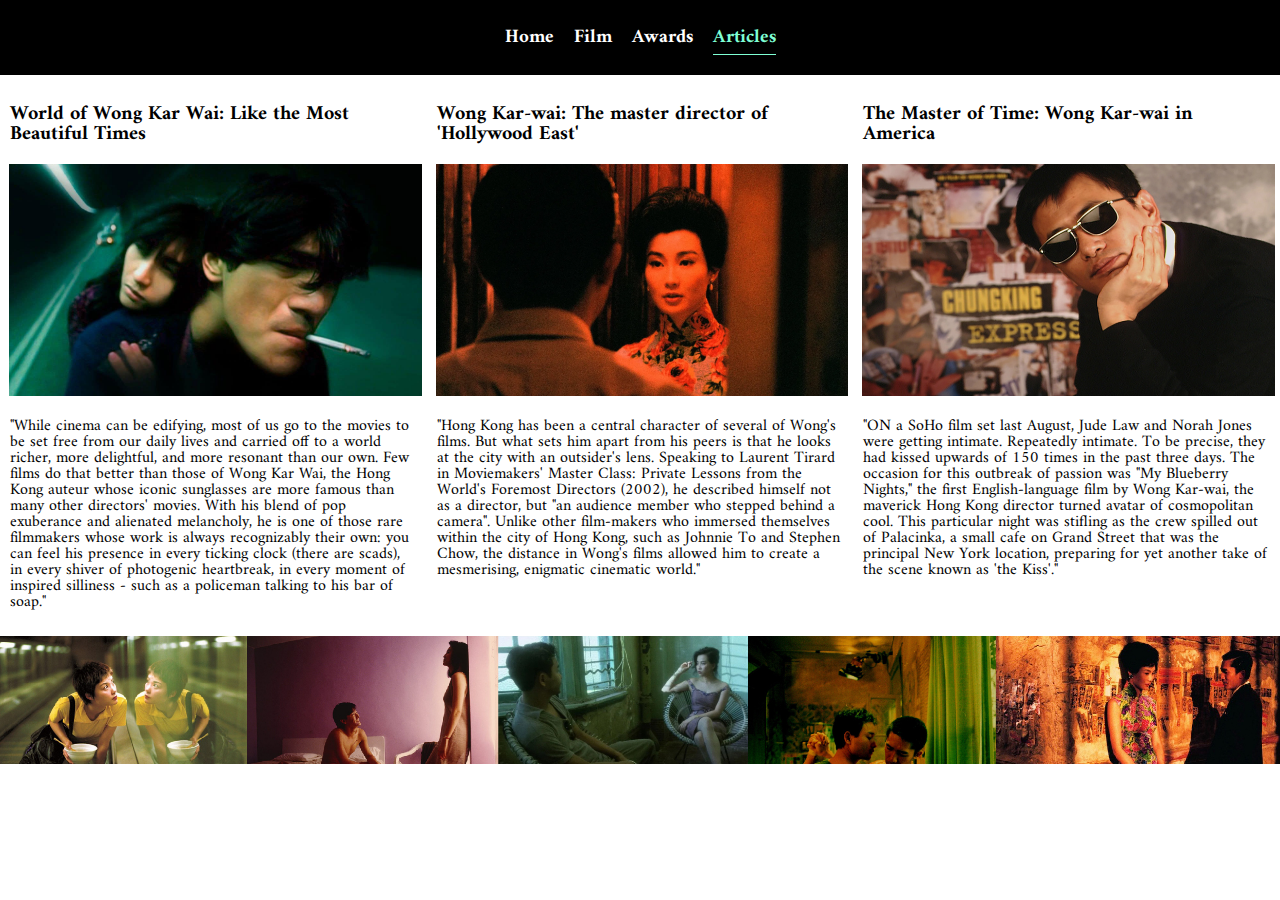
<file: articles.html>
<!DOCTYPE html>
<html lang="en">
<!-- All of the meta data for the page belongs in the header tag -->
<head>
    <!-- Google tag (gtag.js) -->
<script async src="https://www.googletagmanager.com/gtag/js?id=G-3QJ00KGQXQ"></script>
<script>
  window.dataLayer = window.dataLayer || [];
  function gtag(){dataLayer.push(arguments);}
  gtag('js', new Date());

  gtag('config', 'G-3QJ00KGQXQ');
</script>
    <meta charset="UTF-8">
	<meta name="viewport" content="width=device-width, initial-scale=1.0">
	<link rel="icon" href="img/favicon.jpeg">
    <link rel="preconnect" href="https://fonts.googleapis.com">
    <link rel="preconnect" href="https://fonts.gstatic.com" crossorigin>
    <link href="https://fonts.googleapis.com/css2?family=Amiri:wght@400;700&display=swap" rel="stylesheet">
	<link rel="stylesheet" type="text/css" href="css/html5reset.css">
	<link rel="stylesheet" type="text/css" href="css/style.css">
	<title>Articles</title>
</head>

<body id="articles_body">
	<header>
        <div class="skip"><a href="#main">Skip to Main Content</a></div>
		<nav>
			<ul>
				<li><a href="index.html"> Home</a></li>
				<li><a href="film.html"> Film</a></li>
				<li><a href="awards.html"> Awards</a></li>
				<li><a class="current" href="articles.html"> Articles</a></li>		
			</ul>
		</nav>
	</header>

	<main id = "main">
        <div class = "articles">
            <div class = "article1">
            <h1>
                World of Wong Kar Wai: Like the Most Beautiful Times
            </h1>
            <a href="https://www.criterion.com/current/posts/7330-world-of-wong-kar-wai-like-the-most-beautiful-times">
                <img alt="screenshot of fallen angels" src="img/article1.jpeg" >
            </a>
            
            <p>
                "While cinema can be edifying, most of us go to the movies to be set free from our daily lives and carried off to a world richer, more delightful, and more resonant than our own. Few films do that better than those of Wong Kar Wai, the Hong Kong auteur whose iconic sunglasses are more famous than many other directors' movies. With his blend of pop exuberance and alienated melancholy, he is one of those rare filmmakers whose work is always recognizably their own: you can feel his presence in every ticking clock (there are scads), in every shiver of photogenic heartbreak, in every moment of inspired silliness - such as a policeman talking to his bar of soap."
            </p><br>
            </div>

            <div class = "article2">
            <h1>
                Wong Kar-wai: The master director of 'Hollywood East'
            </h1>
            <a href="https://www.bbc.com/culture/article/20181108-wong-kar-wai-the-master-of-hollywood-east">
                <img alt= "screenshot of in the mood for love" src="img/article2.webp" >
            </a>
            
            <p>
                "Hong Kong has been a central character of several of Wong's films. But what sets him apart from his peers is that he looks at the city with an outsider's lens. Speaking to Laurent Tirard in Moviemakers' Master Class: Private Lessons from the World's Foremost Directors (2002), he described himself not as a director, but "an audience member who stepped behind a camera". Unlike other film-makers who immersed themselves within the city of Hong Kong, such as Johnnie To and Stephen Chow, the distance in Wong's films allowed him to create a mesmerising, enigmatic cinematic world."
            </p><br>
            </div>

            <div class = "article3">
            <h1>
                The Master of Time: Wong Kar-wai in America
            </h1>
            <a href="https://www.nytimes.com/2006/11/19/movies/the-master-of-time-wong-karwai-in-america.html">
                <img alt= "photo of wong kar wai" src="img/article3.jpeg" >
            </a>
            
            <p>
                "ON a SoHo film set last August, Jude Law and Norah Jones were getting intimate. Repeatedly intimate. To be precise, they had kissed upwards of 150 times in the past three days. The occasion for this outbreak of passion was "My Blueberry Nights," the first English-language film by Wong Kar-wai, the maverick Hong Kong director turned avatar of cosmopolitan cool. This particular night was stifling as the crew spilled out of Palacinka, a small cafe on Grand Street that was the principal New York location, preparing for yet another take of the scene known as 'the Kiss'."
            </p><br>
            </div>
            
        </div>
    
	</main>
    
	<footer>
		
	</footer>
</body>
</html>
</file>
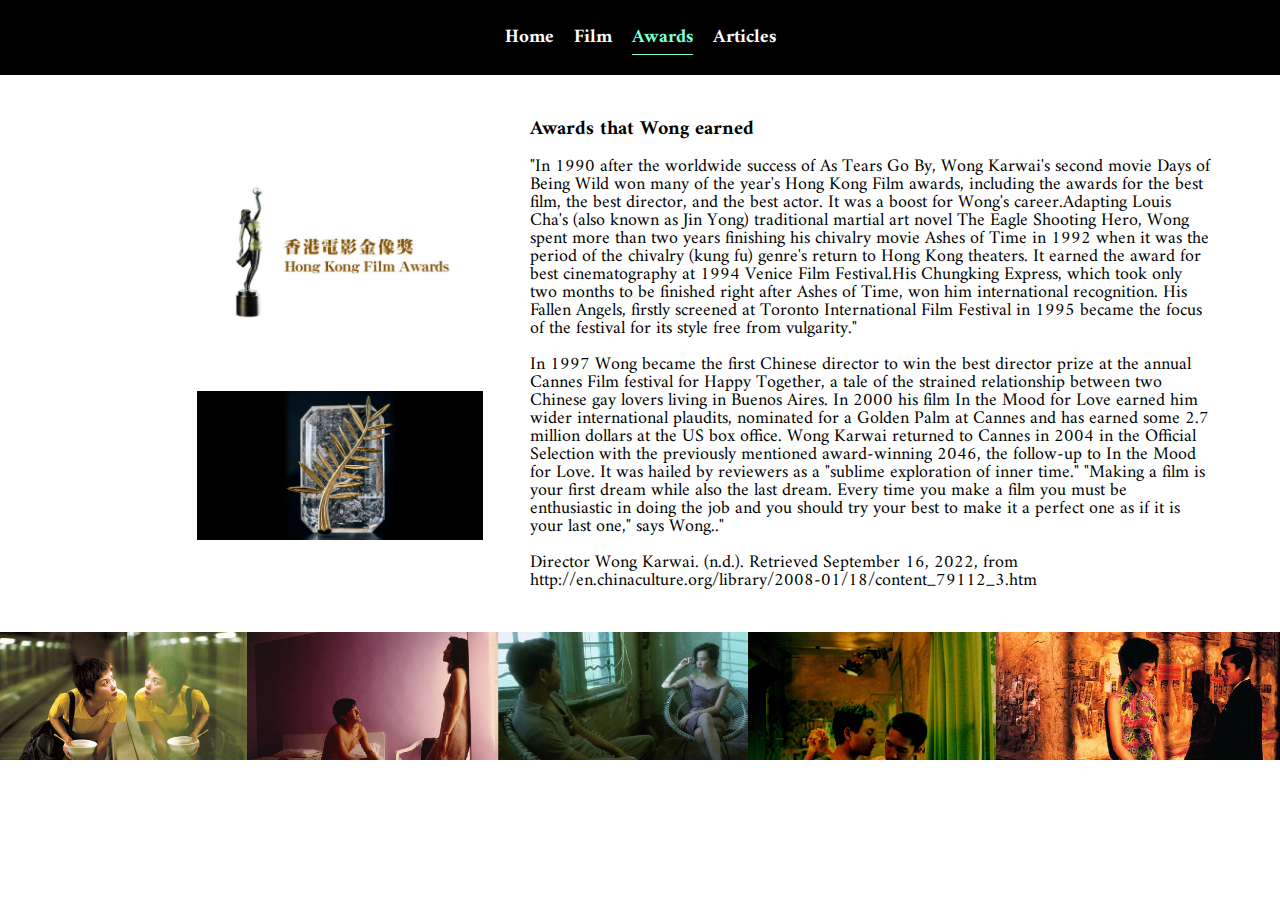
<file: awards.html>
<!DOCTYPE html>
<html lang="en">
<!-- All of the meta data for the page belongs in the header tag -->
<head>
    <!-- Google tag (gtag.js) -->
<script async src="https://www.googletagmanager.com/gtag/js?id=G-3QJ00KGQXQ"></script>
<script>
  window.dataLayer = window.dataLayer || [];
  function gtag(){dataLayer.push(arguments);}
  gtag('js', new Date());

  gtag('config', 'G-3QJ00KGQXQ');
</script>

    <meta charset="UTF-8">
	<meta name="viewport" content="width=device-width, initial-scale=1.0">
	<link rel="icon" href="img/favicon.jpeg">
    <link rel="preconnect" href="https://fonts.googleapis.com">
    <link rel="preconnect" href="https://fonts.gstatic.com" crossorigin>
    <link href="https://fonts.googleapis.com/css2?family=Amiri:wght@400;700&display=swap" rel="stylesheet">
	<link rel="stylesheet" type="text/css" href="css/html5reset.css">
	<link rel="stylesheet" type="text/css" href="css/style.css">
	<title>Awards</title>
</head>

<body id="awards_body">
	<header>
        <div class="skip"><a href="#main">Skip to Main Content</a></div>
		<nav>
            <ul>
				<li><a href="index.html"> Home</a></li>
				<li><a href="film.html"> Film</a></li>
				<li><a class="current" href="awards.html"> Awards</a></li>
				<li><a href="articles.html"> Articles</a></li>		
			</ul>
		</nav>
	</header>

	<main id = "main">
        <div class = "awards">
        <figure>
            <img id = "a1" alt= "hongkong film award" src="img/award1.jpeg">
            <figcaption>HongKong Film Award</figcaption>
        </figure>

        <figure>
            <img id = "a2" alt= "golden palm award" src="img/award2.jpeg">
            <figcaption>Golden Palm Award</figcaption>
        </figure>

        <div id = 'history'>
        <h1><i id = "metals" class="fa-solid fa-award fa-1x"></i>Awards that Wong earned</h1><br>
        <p>
            "In 1990 after the worldwide success of As Tears Go By, Wong Karwai's second movie Days of Being Wild won many of the year's Hong Kong Film awards, including the awards for the best film, the best director, and the best actor. It was a boost for Wong's career.Adapting Louis Cha's (also known as Jin Yong) traditional martial art novel The Eagle Shooting Hero, Wong spent more than two years finishing his chivalry movie Ashes of Time in 1992 when it was the period of the chivalry (kung fu) genre's return to Hong Kong theaters. It earned the award for best cinematography at 1994 Venice Film Festival.His Chungking Express, which took only two months to be finished right after Ashes of Time, won him international recognition.
            His Fallen Angels, firstly screened at Toronto International Film Festival in 1995 became the focus of the festival for its style free from vulgarity."
        </p><br>
            
        <p>
            In 1997 Wong became the first Chinese director to win the best director prize at the annual Cannes Film festival for Happy Together, a tale of the strained relationship between two Chinese gay lovers living in Buenos Aires.
            
            In 2000 his film In the Mood for Love earned him wider international plaudits, nominated for a Golden Palm at Cannes and has earned some 2.7 million dollars at the US box office.
            
            Wong Karwai returned to Cannes in 2004 in the Official Selection with the previously mentioned award-winning 2046, the follow-up to In the Mood for Love. It was hailed by reviewers as a "sublime exploration of inner time."
            
            "Making a film is your first dream while also the last dream. Every time you make a film you must be enthusiastic in doing the job and you should try your best to make it a perfect one as if it is your last one," says Wong.."
        </p><br>

        <p>
            Director Wong Karwai. (n.d.). Retrieved September 16, 2022, from http://en.chinaculture.org/library/2008-01/18/content_79112_3.htm 
        </p><br>
        </div>
        </div>
    
	</main>


	<footer>
		
	</footer>
</body>
</html>
</file>
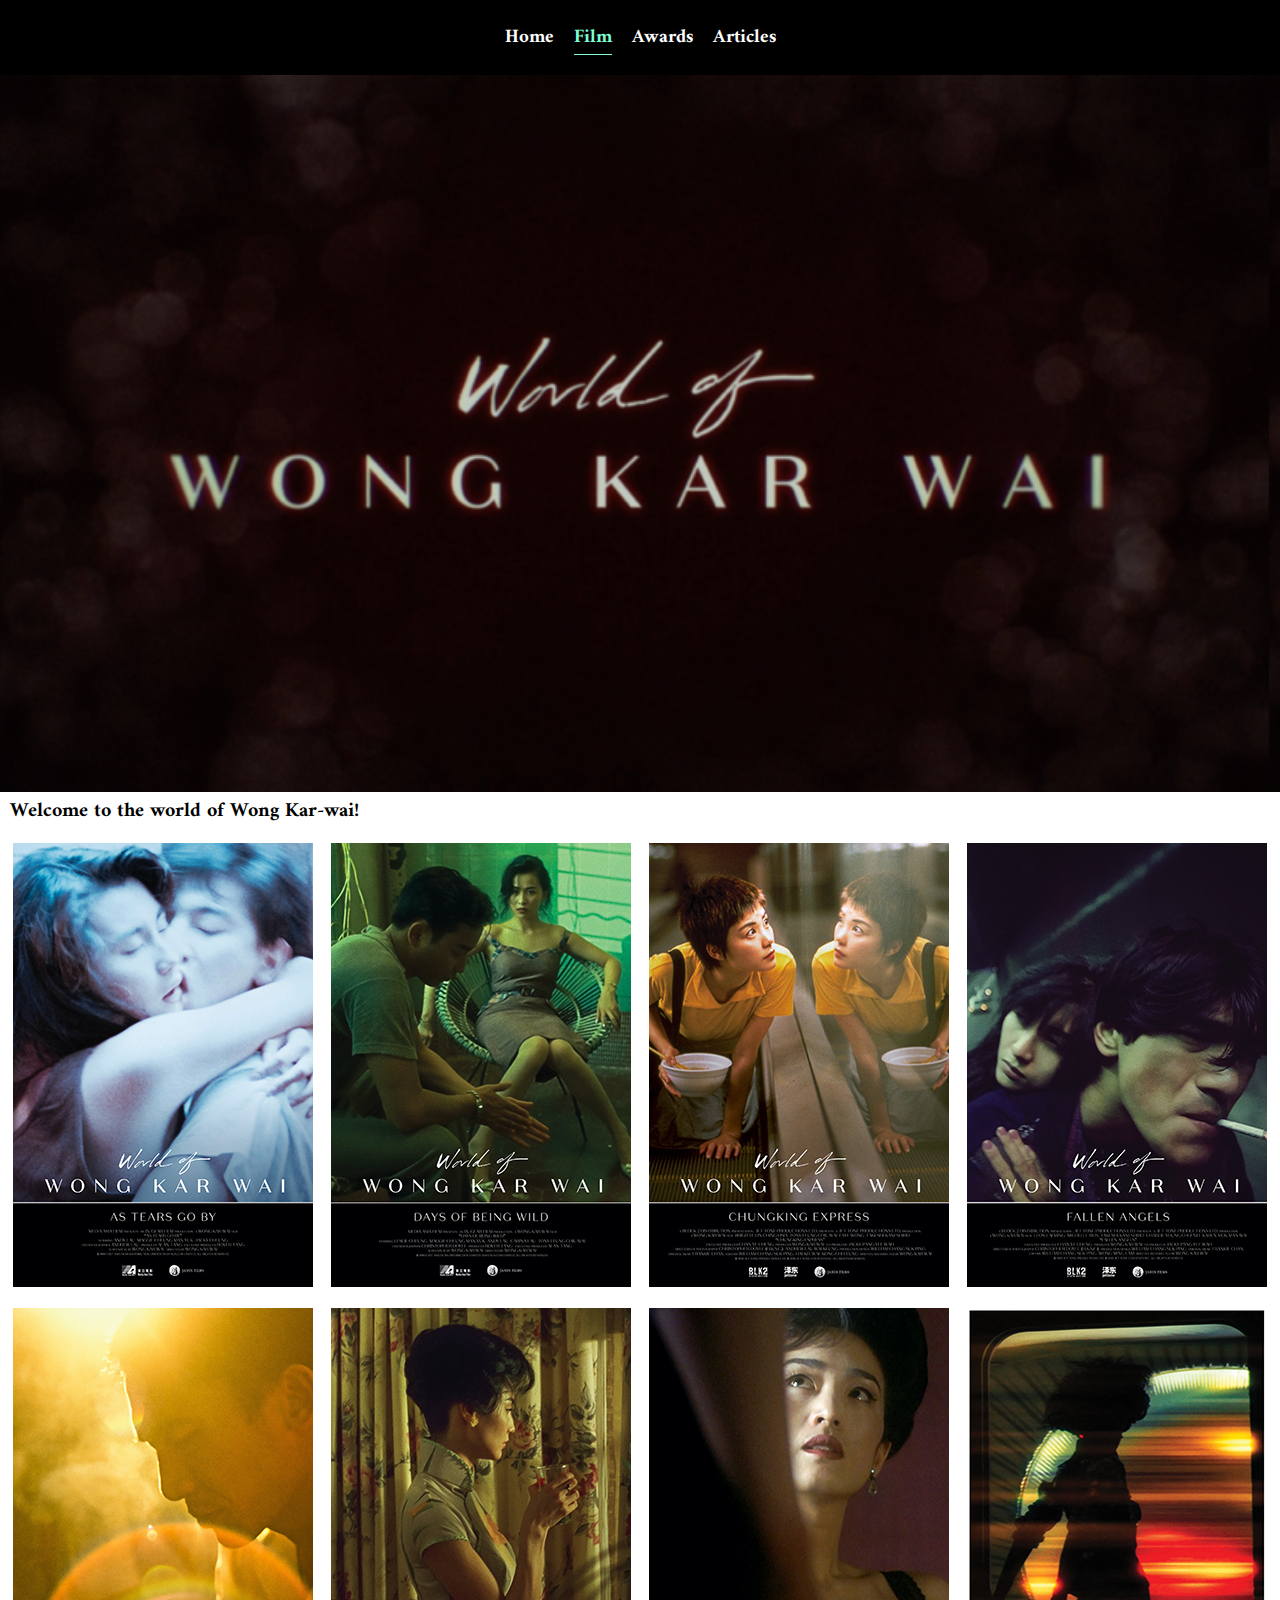
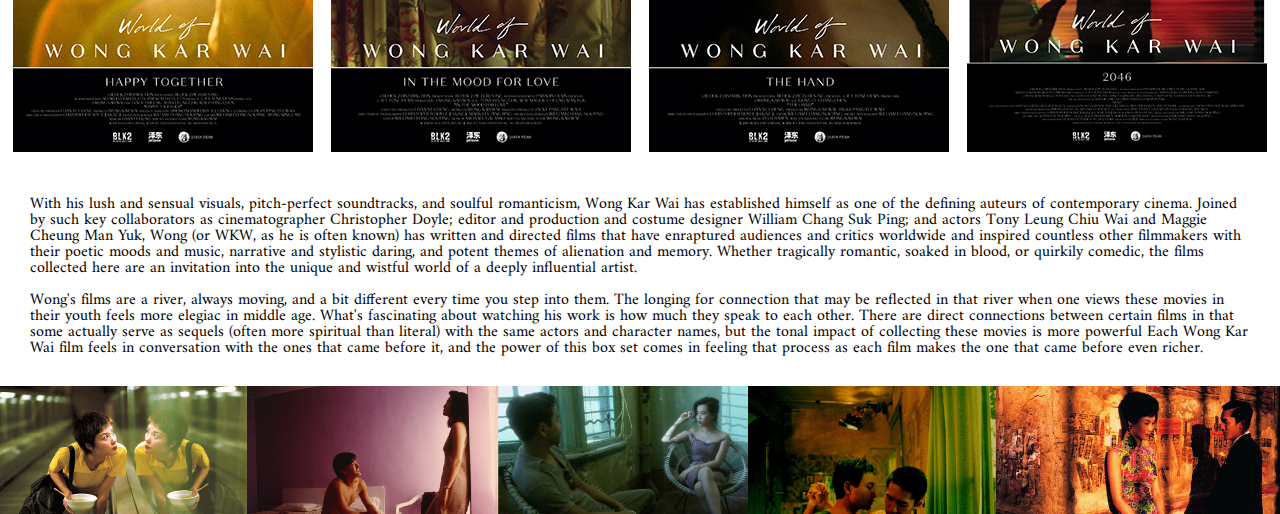
<file: film.html>
<!DOCTYPE html>
<html lang="en">
<!-- All of the meta data for the page belongs in the header tag -->
<head>
	<!-- Google tag (gtag.js) -->
<script async src="https://www.googletagmanager.com/gtag/js?id=G-3QJ00KGQXQ"></script>
<script>
  window.dataLayer = window.dataLayer || [];
  function gtag(){dataLayer.push(arguments);}
  gtag('js', new Date());

  gtag('config', 'G-3QJ00KGQXQ');
</script>
    <meta charset="UTF-8">
	<meta name="viewport" content="width=device-width, initial-scale=1.0">
	<link rel="icon" href="img/favicon.jpeg">
    <link rel="preconnect" href="https://fonts.googleapis.com">
    <link rel="preconnect" href="https://fonts.gstatic.com" crossorigin>
    <link href="https://fonts.googleapis.com/css2?family=Amiri:wght@400;700&display=swap" rel="stylesheet">
	<link rel="stylesheet" type="text/css" href="css/html5reset.css">
	<link rel="stylesheet" type="text/css" href="css/style.css">
	<title>Film</title>
</head>

<body id="film_body">
	<header>
        <div class="skip"><a href="#main">Skip to Main Content</a></div>
	    <nav>
            <ul>
				<li><a href="index.html"> Home</a></li>
				<li><a class="current" href="film.html"> Film</a></li>
				<li><a href="awards.html"> Awards</a></li>
				<li><a href="articles.html"> Articles</a></li>		
			</ul>
		</nav>
	</header>

    <aside id = "banner"> </aside>
    
	<main id = "main">

		<h1 id = "welcome">Welcome to the world of Wong Kar-wai!</h1>

		<div class = "container">
            <figure>
                <img alt= "as tears go by" src="img/poster1.jpeg">
            </figure>

            <figure >
                <img alt= "days of being wild" src="img/poster2.jpeg">
            </figure>

            <figure>
                <img alt= "chungking express" src="img/poster3.jpeg">
            </figure>

            <figure>
                <img alt= "fallen angels" src="img/poster4.jpeg">
            </figure>

            <figure>
                <img alt= "happy together" src="img/poster5.jpeg">
            </figure>

            <figure>
                <img alt= "in the mood for love" src="img/poster6.jpeg">
            </figure>

            <figure>
                <img alt= "Eros" src="img/poster7.jpeg">
            </figure>

            <figure>
                <img alt= "2046" src="img/poster8.jpeg">
            </figure>
          
		</div>

        <div id = "movieintro">
            <p>With his lush and sensual visuals, pitch-perfect soundtracks, and soulful romanticism, Wong Kar Wai has established himself as one of the defining auteurs of contemporary cinema. Joined by such key collaborators as cinematographer Christopher Doyle; editor and production and costume designer William Chang Suk Ping; and actors Tony Leung Chiu Wai and Maggie Cheung Man Yuk, Wong (or WKW, as he is often known) has written and directed films that have enraptured audiences and critics worldwide and inspired countless other filmmakers with their poetic moods and music, narrative and stylistic daring, and potent themes of alienation and memory. Whether tragically romantic, soaked in blood, or quirkily comedic, the films collected here are an invitation into the unique and wistful world of a deeply influential artist.
            </p><br>

            <p>
                Wong's films are a river, always moving, and a bit different every time you step into them. The longing for connection that may be reflected in that river when one views these movies in their youth feels more elegiac in middle age. What's fascinating about watching his work is how much they speak to each other. There are direct connections between certain films in that some actually serve as sequels (often more spiritual than literal) with the same actors and character names, but the tonal impact of collecting these movies is more powerful Each Wong Kar Wai film feels in conversation with the ones that came before it, and the power of this box set comes in feeling that process as each film makes the one that came before even richer. 
            </p>
        </div>
	</main>

	<footer>
		
	</footer>
</body>
</html>
</file>
<file: css/style.css>
.skip a{
    background: white;
    left: 0;
    padding: 6px;
    -webkit-transition: top 1s ease-out;
    transition: top 1s ease-out;
    z-index: 1;
    position: absolute;
    top: -40px;
  }

  .skip a:focus{
    background: white;
    top: 0;
    left: 0;
    padding: 6px;
    -webkit-transition: top 1s ease-out;
    transition: top 1s ease-out;
    z-index: 1;
    position: absolute;
  }

nav{
    background-color: black;
} 

nav ul{
    display: flex;
    padding: 18px;
    justify-content: center;
    flex-direction: column;
}

nav li{
    margin: 10px;
}

nav a{
    position: relative;
    font-size: 19px;
    font-family: 'Amiri', serif;
    font-weight: bold;
    color: white;
    text-decoration: none;
}

i{
    float: right;
}

.current{
    border-bottom: 1px solid aquamarine;
    font-weight: bold;
    color: aquamarine;
}

img {
    /* width: 100%;
    height: 100%; */
    object-fit: cover;
    margin: 2px;
    padding: 4px;
    box-sizing: border-box;
    border: dashed white;
}

img:hover {
    padding: 0;
}

.container{
    display: flex;
    flex-wrap: wrap;
    margin: 2px;
    justify-content: center;
}

#banner{
    position: relative;
    background-image: url("../img/banner.png");
    width: 100vw;
    height: 56vw;
    background-size: contain;
    animation: flyin 1s ease;
}

h1{
    font-size: 20px;
    font-weight:bold;
}

@keyframes flyin {
    from{
        right: 1000px;
    }
    to{
        right: 0
    }
}

@media (prefers-reduced-motion) {
    #banner{
      animation: none;
    }
  }

  #film_body {
    display: grid;
  }

  #index_body {
    display: grid;
  }

  #awards_body {
    display: grid;
  }

  #articles_body {
    display: grid;
  }

  .wkw{
    display: grid;
    grid-template-columns: 1fr;
    grid-template-rows: 450px 450px 1fr;
  }

  .wkw img{
    width: 300px;
  }

  .wkw1{
    grid-column: 1 / span 1;
    grid-row: 1 / span 1;
    justify-self: center;
    padding-left: 10px;
  }

  .wkw2{
    grid-column: 1 / span 1;
    grid-row: 2 / span 1;
    justify-self: center;
    padding-left: 10px;
  }

  .wkw2 figcaption{
    padding-left: 10px;
    font-size: 15px;
  }

  #fact_button{
    background-color: aquamarine;
    padding: 14px;
    margin: 8px 0 8px 10px;
    border: none;
    border-radius: 4px;
    cursor: pointer;
    font-family: 'Amiri', sans-serif;
    font-size: 15px;

}

  #description{
    padding: 110px 10px;
    font-family: 'Amiri', serif;
    font-size: 18px;
  }

  #movieintro{
    padding: 30px;
    font-family:'Amiri', serif;
  }

  .awards{
    display: grid;
    grid-template-columns: 1fr;
    grid-template-rows: 180px 180px 1fr;
  }

  .awards img{
    width: 300px;
  }

  .awards figure{
    padding: 0 10px 20px 40px;
  }

  .awards figcaption{
      padding-left: 10px;
  }

  #a1{
    grid-column: 1 / span 1;
    grid-row: 1 / span 1;
    justify-self: center;
  }

  #a2{
    grid-column: 1 / span 1;
    grid-row: 2 / span 1;
    justify-self: center;
  }

  #history{
    padding: 10px;
    padding-top: 40px;
    font-family: 'Amiri', serif;
    font-size: 18px;
  }

  .articles{
    display: grid;
  }

  footer{
    height: 10vw;
    background-image: url(../img/footer.jpeg);
    background-size: cover;
  }

  #welcome{
    font-family: 'Amiri', serif;
    padding: 10px;
  }

  .articles p{
    padding: 10px;
    font-family: 'Amiri', serif;
  }

  .articles h1{
    padding: 10px;
    font-family: 'Amiri', serif;
  }

  .articles img{
    max-width: 100% ;
  }

form{
    margin: 20px;
    border-radius: 5px;
    background-color: #f2f2f2;
    padding: 20px;
}

form #email{
    display: block;
    padding: 10px;
    display: block;
}

input[type=email], select {
    width: 100%;
    padding: 12px 20px;
    margin: 8px 0;
    display: inline-block;
    border: 1px solid #ccc;
    border-radius: 4px;
    box-sizing: border-box;
    font-family: 'Amiri', serif;;
  }

textarea[name=message], select {
    width: 100%;
    padding: 12px 20px;
    margin: 8px 0;
    display: inline-block;
    border: 1px solid #ccc;
    border-radius: 4px;
    box-sizing: border-box;
    font-family: 'Amiri', serif;
  }


form #message{
    display: block;
    padding: 10px;
    display: block;
}


button[type=submit] {
    width: 100%;
    background-color:aquamarine;
    padding: 14px 20px;
    margin: 8px 0;
    border: none;
    border-radius: 4px;
    cursor: pointer;
  }

  form #send{
    font-family: 'Amiri', serif;
    font-size: 15px;
  }



  @media screen and (min-width: 768px){
    .wkw{
        grid-template-columns: 1fr 1fr;
        grid-template-rows: 450px 1fr;
    }
    .wkw1{
        grid-column: 1 / span 1;
        grid-row: 1 / span 1;
        justify-self: center;
      }
    
    .wkw2{
        grid-column: 2 / span 1;
        grid-row: 1 / span 1;
        justify-self: center;
      }

    #description{
        grid-column: 1 / span 2;
    }

    .awards{
        grid-template-columns: 1fr 1fr;
        grid-template-rows: 180px 1fr;
    }

    .awards figcaption{
        display: none;
    }

    #a1{
        grid-column: 1 / span 1;
        grid-row: 1 / span 1;
        justify-self: center;
        margin-top: 10px;
      }
    
    #a2{
        grid-column: 2 / span 1;
        grid-row: 1 / span 1;
        justify-self: center;
        margin-top: 10px;
      }

    #history{
        grid-column: 1 / span 2;
    }

    .articles{
        grid-template-columns: 1fr 1fr;
        grid-template-rows: 1fr 1fr;
        align-items: start;
        margin-top: 20px;
      }
    
      .article1{
        grid-column: 1 / span 1;
        grid-row: 1 / span 1;
        width: 100%;
      }
    
      .article2{
        grid-column: 2 / span 1;
        grid-row: 1 / span 1;
        width: 100%;
      }
    
      .article3{
        grid-column: 1 / span 1;
        grid-row: 2 / span 1;
        width: 100%;
      }

      nav ul{
        flex-direction: row;
    }
      #movie{
        display: none;
      }
  }



  @media screen and (min-width: 968px){
    .wkw{
        grid-template-columns: 500px 1fr;
        grid-template-rows: 1fr 1fr;
    }
    .wkw1{
        grid-column: 1 / span 1;
        grid-row: 1 / span 1;
        justify-self: end;
        margin-right: 40px;
        margin-top: 50px;
      }
    
    .wkw2{
        grid-column: 1 / span 1;
        grid-row: 2 / span 1;
        justify-self: end;
        margin-right: 40px;
      }

    #description{
        grid-column: 2 / span 1;
        grid-row: 1 / span 2;
        padding-right: 100px;
        margin-top: 20px;
    }

    .awards{
        grid-template-columns: 500px 1fr;
        grid-template-rows: 1fr 1fr;
    }
    #a1{
        grid-column: 1 / span 1;
        grid-row: 1 / span 1;
        justify-self: start;
        margin-left: 150px;
        margin-top: 100px;
      }
    
    #a2{
        grid-column: 1 / span 1;
        grid-row: 2 / span 1;
        justify-self: start;
        margin-left: 150px;
        margin-top: 30px;
      }

    #history{
        grid-column: 2 / span 1;
        grid-row: 1 / span 2;
        padding-right: 60px;
        margin-top: 5px;
        margin-right: 10px;
        padding-left: 30px;
    }

    .articles{
        grid-template-columns: 1fr 1fr 1fr;
        grid-template-rows: 1fr;
        align-items: start;
        margin-top: 20px;
      }
    
      .article1{
        grid-column: 1 / span 1;
        grid-row: 1 / span 1;
        width: 100%;
      }
    
      .article2{
        grid-column: 2 / span 1;
        grid-row: 1 / span 1;
        width: 100%;
      }
    
      .article3{
        grid-column: 3 / span 1;
        grid-row: 1 / span 1;
        width: 100%;
      }

  }
</file>
